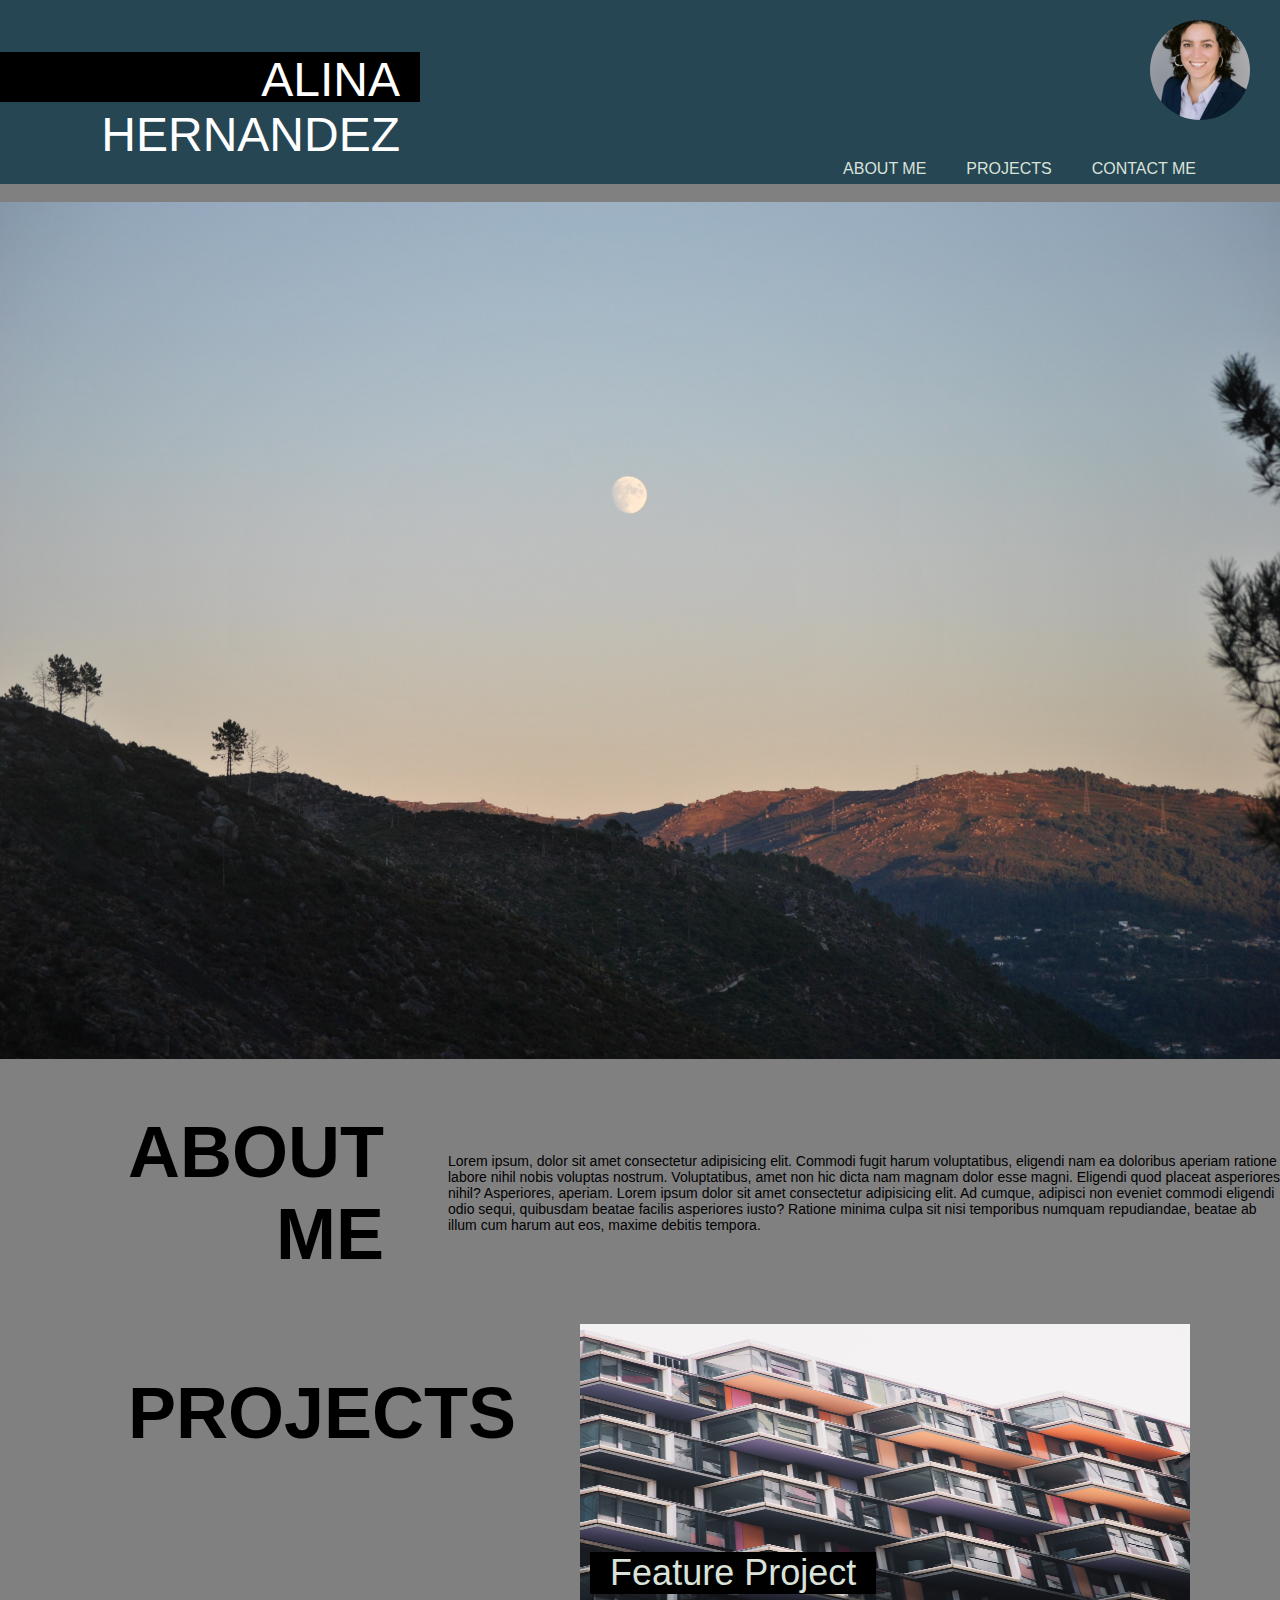
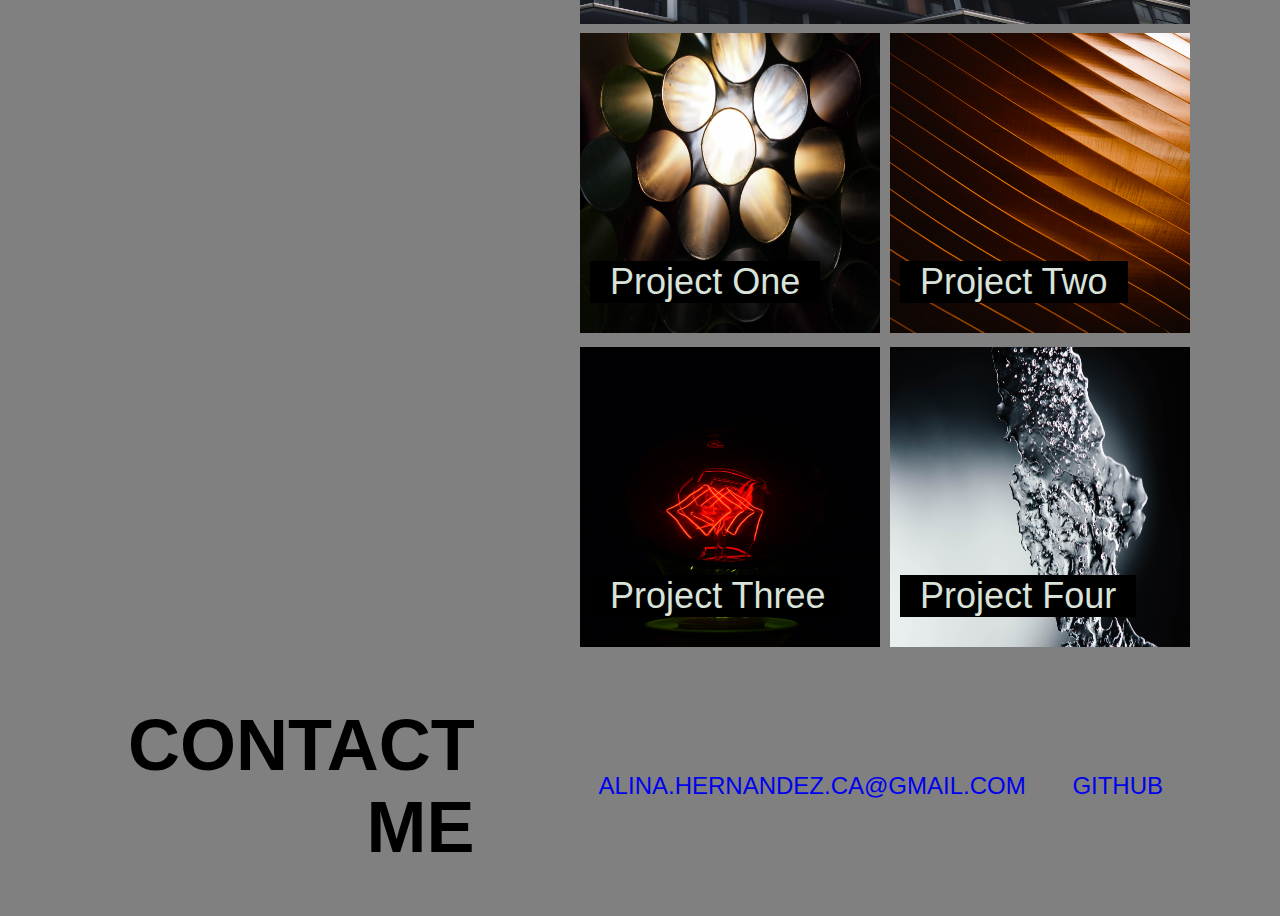
<file: index.html>
<!DOCTYPE html>
<html lang="en">
  <head>
    <meta charset="UTF-8" />
    <meta http-equiv="X-UA-Compatible" content="IE=edge" />
    <meta name="viewport" content="width=device-width, initial-scale=1.0" />
    <link rel="stylesheet" href="assets/css/style.css" />
    <title>Alina Hernandez Portfolio</title>
  </head>
  <body>
    <!--heading bar with last name and place for potential future logo-->
    <header>
      <img src="./assets/images/Alina_Hernandez _Headshot.jpg" alt="headshot of Alina Hernandez">
      <h1 class="header">Alina Hernandez</h1>
    </header>

    <section>
      <!--navigation section-->
      <nav class="nav">
        <ul>
          <li><a href="#about-me-link">About Me</a></li>
          <li><a href="#project-link">Projects</a></li>
          <li><a href="#contact-me-link">Contact Me</a></li>
        </ul>
      </nav>
    </section>

    <img class="hero-container">
    <img
        class="hero"
        src="./assets/images/ana-sofia-silva-Hi6y4EddFlY-unsplash.jpg"
        alt="placeholder photo of a hillside"
      />
      <!-- <h3 class="hero-text">hello</h3> -->
    </section>


    <section class="about-me-container" id="about-me-link">
    <div class="about-me-aside">
        <h1>About<br>Me</h1>
    </div class="about-me-main">
        <div >
          <p id="about-me-main-text">Lorem ipsum, dolor sit amet consectetur adipisicing elit. Commodi fugit harum voluptatibus, eligendi nam ea doloribus aperiam ratione labore nihil nobis voluptas nostrum. Voluptatibus, amet non hic dicta nam magnam dolor esse magni. Eligendi quod placeat asperiores nihil? Asperiores, aperiam. Lorem ipsum dolor sit amet consectetur adipisicing elit. Ad cumque, adipisci non eveniet commodi eligendi odio sequi, quibusdam beatae facilis asperiores iusto? Ratione minima culpa sit nisi temporibus numquam repudiandae, beatae ab illum cum harum aut eos, maxime debitis tempora.</p>
        </div>
      </div>
    </section>

    <section class="project-container" id="project-link">
            <div class="project-aside">
                <h1>Projects</h1>
            </div>
            <article class="project-main">

                <div id="projFeature">
                  <a href="https://github.com/truethatplaya" target= "_blank">
                  <img src="./assets/images/pat-whelen-68OkRwuOeyQ-unsplash.jpg" height="
                  300px" width="610px" alt="side of buidling with mutiple windows, orange and pink trim">
                    <h1 class="feature-project-text" id="feature-project-text">Feature Project</h1>
                  </a>
                </div>
                <!-- sub projects with smaller background photos -->
                <div id="proj1">
                  <a href="https://github.com/truethatplaya" target= "_blank">
                  <img src="./assets/images/j-williams-qbcW8m4IwWY-unsplash.jpg" height="300px" width="300px" alt="abstract image with bottom of tin cans with light reflecting off of them">  
                  <h1 class="sub-project-text" id="sub-project1-text">Project One</h1>
                </a>

                </div>

                <div id="proj2">
                  <a href="https://github.com/truethatplaya" target= "_blank">
                  <img src="./assets/images/ryunosuke-kikuno-tk7bmlH-c-8-unsplash.jpg" height="300px" width="300px" alt="abstract image with orange texture">
                    <h1 class="sub-project-text" id="sub-project2-text">Project Two</h1>
                    </a>
                </div>

                <div id="proj3">
                  <a href="https://github.com/truethatplaya" target= "_blank">
                  <img src="./assets/images/ridham-parikh-4fpXtzzvcr4-unsplash.jpg" height="300px" width="300px" alt="abstract image of a rose using neon lights">
                    <h1 class="sub-project-text" id="sub-project3-text">Project Three</h1>
                </a>
                </div>

                <div id="proj4">
                  <a href="https://github.com/truethatplaya" target= "_blank">
                  <img src="./assets/images/chuttersnap-dijDmGXAiFY-unsplash.jpg" height="300px" width="300px" alt="image of water being poured from an under water view">
                    <h1 class="sub-project-text" id="sub-project4-text">Project Four</h1>
                  </a>
                </div>
            </article>

        
        </section>

        <section class="contact-me-container" id="contact-me-link">
            <div class="contact-me-aside">
                <h1>Contact<br>Me</h1>
            </div>

            <div class="contact-me-main">
                <ul>
                    <li><a href="mailto:alina.hernandez.ca@gmail.com">alina.hernandez.ca@gmail.com</a></li>
                    <li><a href="https://github.com/truethatplaya">github</a></li>
                </ul>
        
            </div>
        </section>
  </body>
</html>
</file>
<file: assets/css/style.css>
body {
  background-color: gray;
  margin: 0;
  padding: 0;
}

header {
  background-color: #264653;
  color: #ffffff;
  padding-right: 20px;
  padding-top: 20px;
  padding-bottom: 20px;
}
header img {
  position: relative;
  width: 100px;
  height: 100px;
  object-fit: cover;
  border-radius: 50px;
  float: right;
  margin-right: 10px;
}

header h1 {
  display: block;
  font-size: 48px;
  background-color: black;
  height: 50px;
  padding-left: 100px;
  padding-right: 20px;
  width: 300px;
  text-align: right;
  font-family: "Barlow Condensed", sans-serif;
  font-weight: 400;
  text-transform: uppercase;
}

.nav {
  display: flex;
  justify-content: flex-end;
  align-items: center;
  height: 30px;
  background-color: #264653;
  box-shadow: 1px 1px 12 px;
  padding: 0px 5%;
}

nav ul {
  display: flex;
  list-style: none;
}

a {
  text-decoration: none;
}

nav ul li a {
  color: #d9e3da;
  padding-left: 20px;
  padding-right: 20px;
  font-family: "Barlow Condensed", sans-serif;
  font-weight: 400;
  text-transform: uppercase;
}

.hero-container {
  position: relative;
}

.hero {
  height: auto;
  width: 100%;
  background-size: cover;
  background-position: center;
}

.hero-text {
  position: absolute;
  z-index: 999;
  margin: 0 auto;
  left: 0;
  right: 0;
  top: 15%;
  width: 30%;
  font-size: 36px;
  background-color: #d9e3da;
  padding-right: 20px;
  padding-left: 20px;
  text-align: center;
  font-family: "Barlow Condensed", sans-serif;
  font-weight: 400;
}

.about-me-container {
  display: flex;
  flex-direction: row;
  justify-content: center;
  align-items: center;
}

.about-me-aside {
  padding-left: 10%;
  padding-right: 5%;
  font-family: "Barlow Condensed", sans-serif;
  font-weight: 400;
  font-size: 36px;
  text-transform: uppercase;
  text-align: right;
}

.about-me-container h1 {
  text-align: right;
}

#about-me-main-text {
  display: grid;
  font-size: 14px;
  font-family: "Barlow Condensed", sans-serif;
  justify-content: center;
  align-content: center;
}

.project-container {
  display: flex;

}

.project-aside {
  padding-left: 10%;
  padding-right: 5%;
  font-family: "Barlow Condensed", sans-serif;
  font-weight: 400;
  font-size: 36px;
  text-transform: uppercase;
  text-align: right;
}

#projFeature {
  position: relative;
  float: left;
}


#proj1 {
  position: relative;
  max-width: 300px;
  margin: 5px;
  margin-left: 0;
  float: left;
}

#proj2 {
  position: relative;
  max-width: 300px;
  margin: 5px;
  float: left;
}

#proj3 {
  position: relative;
  max-width: 300px;
  margin: 5px;
  margin-left: 0;
  float: left;
}

#proj4 {
  position: relative;
  max-width: 300px;
  margin: 5px;
  float: left;
}



.feature-project-text {
  font-size: 36px;
  padding-right: 20px;
  padding-left: 20px;
  text-align: left;
  font-family: "Barlow Condensed", sans-serif;
  font-weight: 400;
  justify-content: start;
  color: #d9e3da;
  background-color: black;
}

#feature-project-text {
  position: absolute;
  bottom: 10px;
  left: 10px;
}

#sub-project1-text {
  position: absolute;
  bottom: 10px;
  left: 10px;
}

#sub-project2-text {
  position: absolute;
  bottom: 10px;
  left: 10px;
}

#sub-project3-text {
  position: absolute;
  bottom: 10px;
  left: 10px;
}

#sub-project4-text {
  position: absolute;
  bottom: 10px;
  left: 10px;
}

.sub-project-text {
  color: #d9e3da;
  background-color: black;
  font-size: 36px;
  padding-right: 20px;
  padding-left: 20px;
  text-align: left;
  font-family: "Barlow Condensed", sans-serif;
  font-weight: 400;
}

.contact-me-container {
  display: flex;
}

.contact-me-aside {
  border-color: black;
  padding-left: 10%;
  padding-right: 5%;
  font-family: "Barlow Condensed", sans-serif;
  font-weight: 400;
  font-size: 36px;
  text-transform: uppercase;
  text-align: right;
}

.contact-me-container h1 {
  text-align: right;
}

.contact-me-main {
  display: grid;
  font-size: 24px;
  font-family: "Barlow Condensed", sans-serif;
  text-transform: uppercase;
  justify-content: center;
  align-content: center;
}

.contact-me-main ul li {
  display: inline-block;
  justify-content: center;
  padding: 20px;
  font-family: "Barlow Condensed", sans-serif;
  font-weight: 400;
  font-size: 24px;
  text-decoration: none;
}

.contact-me-main ul a {
  text-decoration: none;
}
</file>
